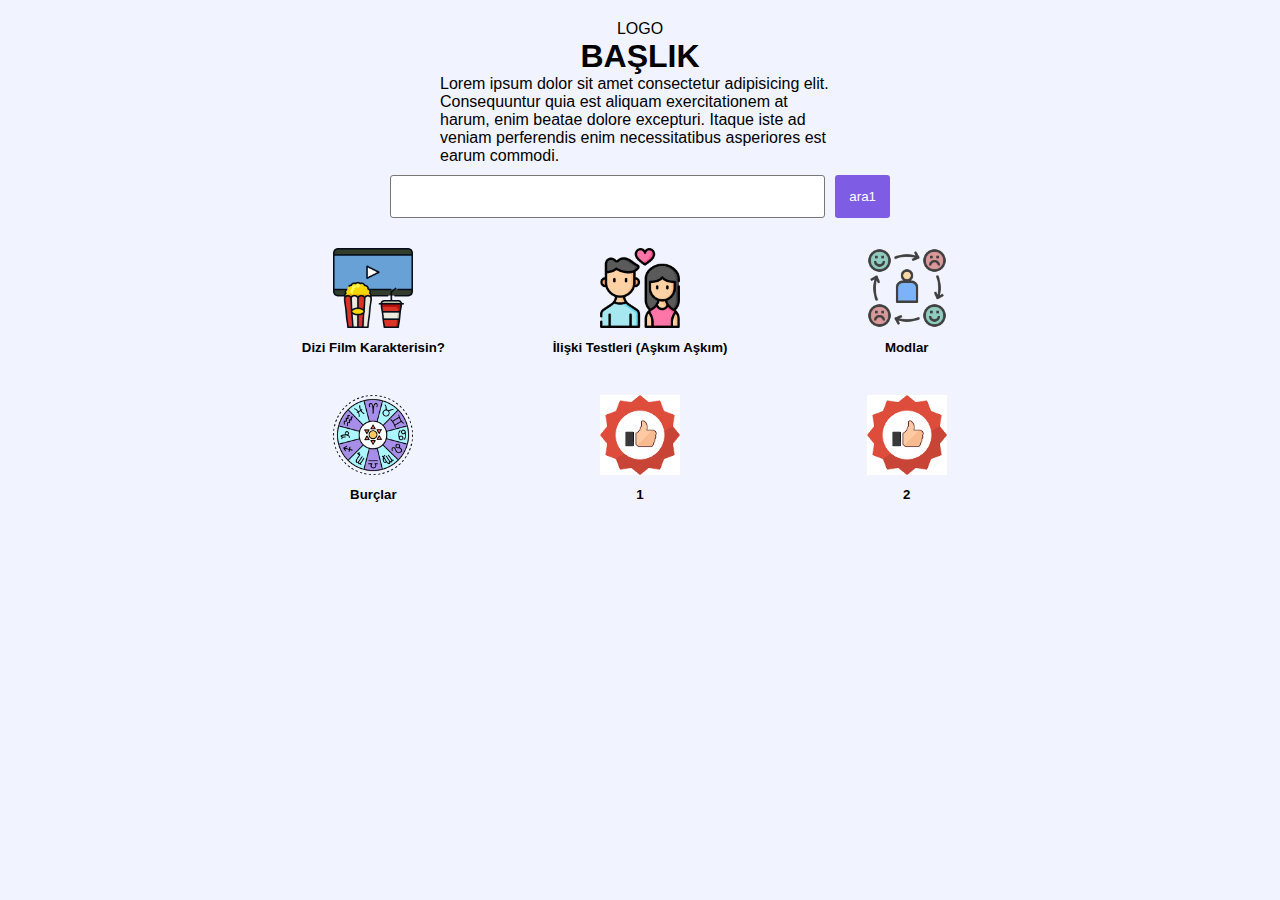
<file: index.html>
<!DOCTYPE html>
<html lang="en">
<head>
    <meta charset="UTF-8">
    <meta http-equiv="X-UA-Compatible" content="IE=edge">
    <meta name="viewport" content="width=device-width, initial-scale=1.0">
    <title>Document</title>
    <link rel="stylesheet" href="main.css">
</head>
<body>
    <div class="container">
        <div class="logo">LOGO</div>
    
        <div class="ahmetkaya">
            <h1>BAŞLIK</h1>
            <p>Lorem ipsum dolor sit amet consectetur adipisicing elit. Consequuntur quia est aliquam exercitationem at harum, enim beatae dolore excepturi. Itaque iste ad veniam perferendis enim necessitatibus asperiores est earum commodi.</p>
            <div class="search-container">
                <input type="text">
                <button class="search-btn">ara1</button>
            </div>
        </div>
        <div class="navbar">
            <ul class="icon">
                <div class="line">
                <li>
                   <a href="dizikarakter.html">
                    <img src="media/dizi.png">
                    <h5> Dizi Film Karakterisin?</h5>
                </a> </li>
                <li>
                    <a href="iliskitestleri.html">
                    <img src="media/iliski.png">
                    <h5>İlişki Testleri (Aşkım Aşkım)</h5>
                </a></li>
                <li>
                    <a href="modlar.html"> 
                    <img src="media/mood.png">
                    <h5>Modlar</h5>
                </a></li>
            </div>
                <div class="line">
                <li>
                    <a href="burclar.html">
                    <img src="media/burc.png">
                    <h5>Burçlar</h5>
                </a>
                </li>
                <li>
                    <a href="bir.html">
                    <img src="media/download.png">
                    <h5>1</h5>
                </a></li>
                <li>
                    <a href="iki.html">
                    <img src="media/download.png">
                    <h5>2</h5>
                </a></li>
            </div>
            </ul>
        </div>
        

    </div>
    
</body>
</html>
</file>
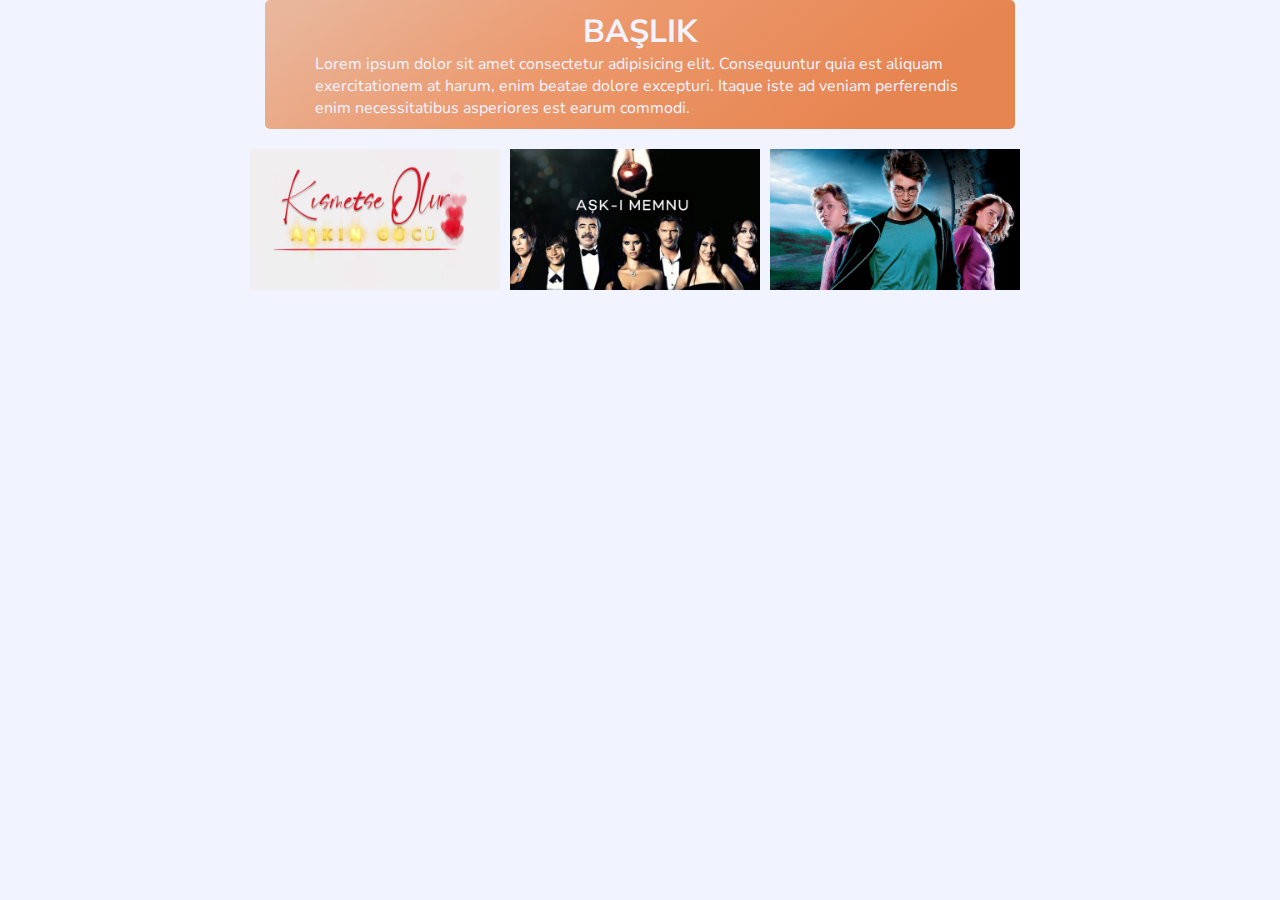
<file: dizikarakter.html>
<!DOCTYPE html>
<html lang="en">
<head>
    <meta charset="UTF-8">
    <meta http-equiv="X-UA-Compatible" content="IE=edge">
    <meta name="viewport" content="width=device-width, initial-scale=1.0">
    <link rel="stylesheet" href="main.css">
    <title>Hangi Dizi ve Film Karakterisin?</title>
    <link rel="preconnect" href="https://fonts.gstatic.com" crossorigin>
    <link href="https://fonts.googleapis.com/css2?family=Nunito+Sans:wght@200;300;400;600;700&display=swap" rel="stylesheet">
</head>
<body>
    <div class="ahmetkaya gradyan"> 
        <h1>BAŞLIK</h1>
        <p>Lorem ipsum dolor sit amet consectetur adipisicing elit. Consequuntur quia est aliquam exercitationem at harum, enim beatae dolore excepturi. Itaque iste ad veniam perferendis enim necessitatibus asperiores est earum commodi.</p>
    </div>
    <div class="diziresimler">
        <img id="kismet" src="media/kismet.jpg">
        <img id="aski" src="media/askimemnu.webp">
        <img id="harryPotter" src="media/harry.jpg">
    </div>
<div class="background-filter d-none"></div>
    <div id="question-container" class="question-container d-none">
        <h2 id="question" class="question">Soru yükleniyor...</h2>
        <ul>  
            <li>  
                <input type="radio" name="answer" id="a" class="answer"  />  
                <label for="a" id="a_text">Cevap...</label>  
            </li>  
            <li>  
                <input type="radio" name="answer" id="b" class="answer"  />  
                <label for="b" id="b_text">Cevap...</label>  
            </li>  
            <li>  
                <input type="radio" name="answer" id="c" class="answer" />  
                <label for="c" id="c_text">Cevap...</label>  
            </li>  
            <li>  
                <input type="radio" name="answer" id="d" class="answer" />  
                <label for="d" id="d_text">Cevap...</label>  
            </li>  
        </ul>
       
        <div class="next-btn-container">
            <button class="submit">Geç</button>
        </div>
        <button class="close_btn">X</button>
    </div>
<script src="question.js"></script>
<script src="script.js"></script>
</body>
</html>
</file>
<file: main.css>
/* değişken tanımladık */
:root {
    --main-color: #673de6;
    --main-color-o70: #7e5ce4;
    --secondary-main-color: #f1f3fe;
}

/* varsayılan iç ve dış boşlukları kaldırdık */

* {
    margin:0;
    padding:0;
    outline:none;
    box-sizing: border-box;
    font-family: 'Nunito Sans', sans-serif;
    
}

html,body {
    height:100%;
}
a{
    text-decoration: none;
    color: black;
}
.line li a:hover {
    color: var(--main-color)
}
body {
    background-color: var(--secondary-main-color);
}
.container {
    max-width: 1200px;
    margin: 0 auto;
    display: flex;
    align-items: center;
    padding:20px;
    flex-direction: column;
}
.ahmetkaya {
    width: 400px;
    margin: 0 auto;
    display: flex;
    align-items: center;
    flex-direction: column;
}

.gradyan {
    /*background: rgb(103,61,230);
    background: linear-gradient(225deg, rgba(103,61,230,1) 0%, rgba(140,111,227,1) 50%, rgba(103,61,230,1) 82%);
   */
    background: rgb(233,182,155);
    background: linear-gradient(143deg, rgba(233,182,155,1) 4%, rgba(236,153,109,1) 40%, rgba(231,133,81,1) 82%);
    color: var(--secondary-main-color);
    width: 750px;
    border-radius: 5px;
    padding: 10px 50px;
}

  
.search-container{
    width: 500px;
    margin: 20px;
}
.search-container input{
    width: 100%;
    border: 1px solid #777;
    padding: 8px;
    border-radius:3px;
}
.search-container{
    display: flex;
    margin: 10px 0px;
}
.search-btn{
    border:none;
    background-color: var(--main-color-o70);
    color: #fff;
    cursor: pointer;
    border-radius:3px;
    padding:14px;
    margin-left: 10px;
}
.search-btn:hover {
    background-color: var(--main-color);
}
.navbar{
    width: 800px;
}
.icon{
   display:flex;
   flex-direction: column;
   justify-content: center;

   
}
.navbar .icon li{
    margin: 20px 0px;
    list-style:none;
    flex: 1;
}

.navbar .icon li img{
    width: 80px;
    height: 80px;    
   
}
.line{
    display: flex;
    text-align: center;

    
}

.line li a h5{
    margin-top:8px
}
/*son elemanda boşluk var*/
.diziresimler{
    margin: 20px 0;
    display: flex;
    justify-content: center;
}
.diziresimler img{
    width: 250px;
    height: auto;
    object-fit: contain;
    margin-right: 10px;
    cursor: pointer;
}
.d-none {
    display: none;
}
.d-block {
    display: block;
}
/* question */
.question-container {
    position: absolute;
    top: 50%;
    left: 50%;
    transform: translate(-50%, -50%);
    width: 80vw;
    height: 80vh;
    padding: 20px;
    background-color:white;
    border-radius: 5px;
    box-shadow: rgba(0, 0, 0, 0.35) 0px 5px 15px;
    margin: 0 auto;
}
.background-filter{
    width: 100%;
    position: absolute;
    height: 100%;
    background: black;
    top: 0;
    left: 0;
    opacity: 0.5;
}
.close_btn{
    position: absolute;
    top: 30px;
    right: 30px;
    padding: 8px 12px;
    font-size: 20px;
    cursor: pointer;
    color: rgba(255, 0, 0, 0.635);
    background-color: transparent;
    border:none;
}
.close_btn:hover {
    text-shadow: 0 0 2px red;
}
/* .question-container input {
    visibility: 2hidden;
} */
.question-container ul {
    list-style: none;
    display: flex;
    flex-direction: column;
    align-items: center;
}
.question-container ul li {
    color: rgb(83, 81, 81);
    font-size: 1.5rem;
    border: 1px solid rgba(233,182,155,1);
    display: flex;
    margin-bottom: 10px;
    border-radius:5px;
    width: 70%;
}
.question-container ul li label {
    display: block;
    width: 100%;
    padding: 8px;
    border-radius:5px;
    cursor: pointer;  
    background-color: rgb(255,231,186);
}

.question-container ul li:hover {
    cursor: pointer;
    box-shadow: 0px 0px 16px -5px rgba(233,182,155,1);
    transition: ease-out 300ms;
}
input:checked + label{
    border: 2px solid rgba(233,182,155,1);
    width: 100%;
    
}

.question {
    padding:5px 10px;
    color:  rgb(83, 81, 81);
    font-size: 2rem;
    text-align: center;
    margin: 0px 0px 40px 0px;   
}
.next-btn-container {
    margin-top: 10px;
    text-align: center;
    
    
}
.submit {
    font-size: 1.3rem;
    width: 10%;
    padding: 8px;
    cursor: pointer;
    border-radius: 5px;
    position: absolute;
    right: 216px;
    margin: 10px;
    border: 1px solid rgba(233,182,155,1);
    background-color: rgb(255,231,186);

}
.submit:hover {
    color: rgb(83, 81, 81);
    box-shadow: 0px 0px 16px -5px rgba(233,182,155,1);
    
}
.answer{
    visibility: hidden;
    position: absolute;
}
.finish-container{
    text-align: center;
}
.finish-container img{
    height: 200px;
    
}
.finish-test{
    font-weight: 200;
}
</file>
